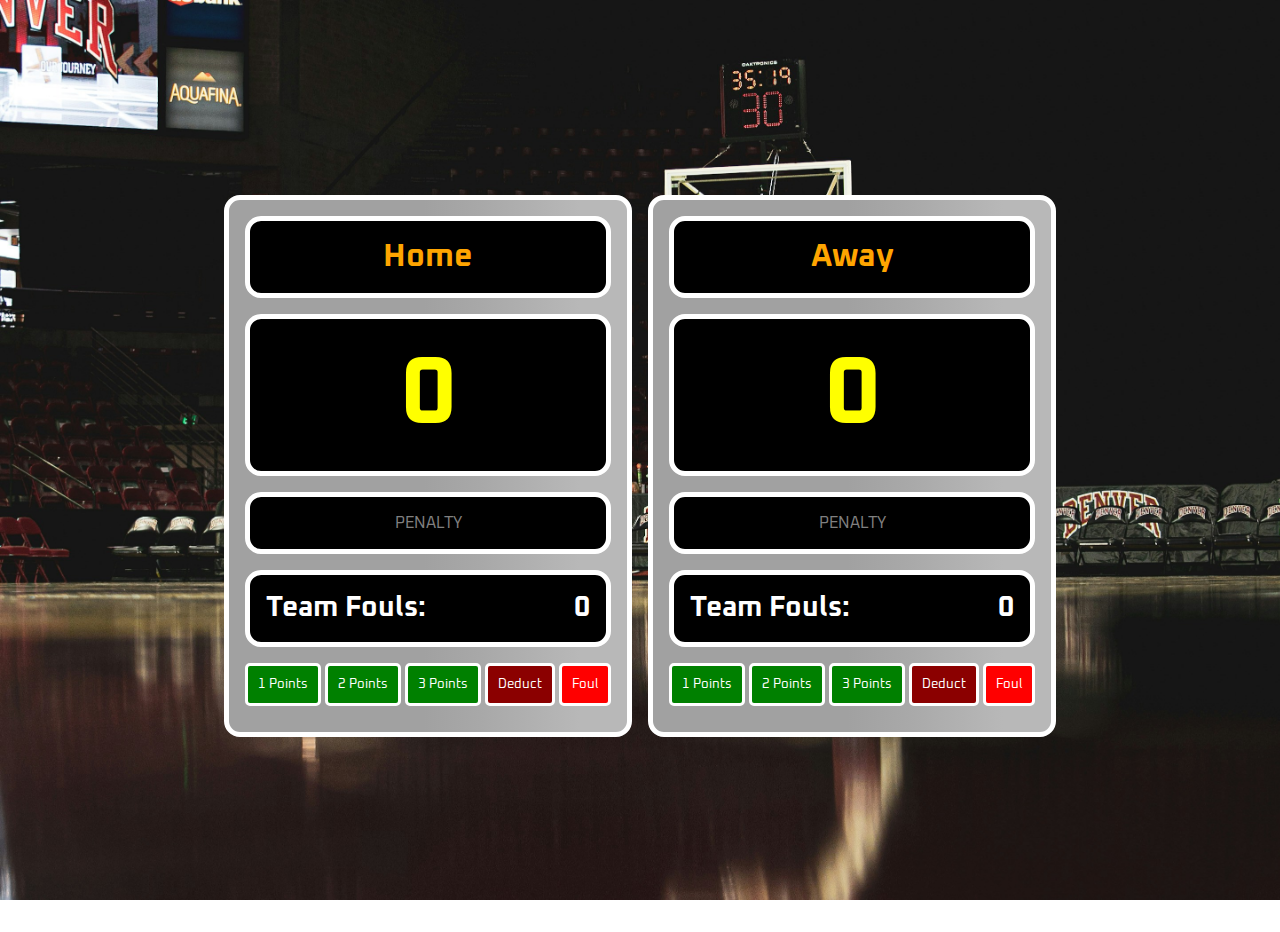
<file: index.html>
<!DOCTYPE html>
<html lang="en">
<head>
    <meta charset="UTF-8">
    <meta name="viewport" content="width=device-width, initial-scale=1.0">
    <title>Document</title>
    <link rel="stylesheet" href="styles.css">
    <link href="https://fonts.googleapis.com/css2?family=Oxanium:wght@200..800&display=swap" rel="stylesheet">
</head>
<body>
    <div class="container">
        <h2>Home</h2>
        <h1 id="home-el">0</h1>
        <p id="home-display">Penalty</p>
        <div class="fouls">
            <h3>Team Fouls: </h3>
            <h3 id="home-fouls">0</h3>
        </div>
        <button id="home-1pt">1 Points</button>
        <button id="home-2pt">2 Points</button>
        <button id="home-3pt">3 Points</button>
        <button id="deduct-home">Deduct</button>
        <button id="homefoul-btn">Foul</button>


    </div>
    
    <div class="container">
        <h2>Away</h2>
        <h1 id="away-el">0</h1>
        <p id="away-display">Penalty</p>
        <div class="fouls">
            <h3>Team Fouls: </h3>
            <h3 id="away-fouls">0</h3>
        </div>
        <button id="away-1pt">1 Points</button>
        <button id="away-2pt">2 Points</button>
        <button id="away-3pt">3 Points</button>
        <button id="deduct-away">Deduct</button>
        <button id="awayfoul-btn">Foul</button>


    </div>

</body>
<script>
    let onePointHome = document.querySelector("#home-1pt")
    let twoPointHome = document.querySelector("#home-2pt")
    let threePointHome = document.querySelector("#home-3pt")
    let homeFouls = document.querySelector("#home-fouls")
    let homeFoulBtn = document.querySelector("#homefoul-btn")
    let homeDisplay = document.querySelector("#home-display")

    let onePointAway = document.querySelector("#away-1pt")
    let twoPointAway = document.querySelector("#away-2pt")
    let threePointAway = document.querySelector("#away-3pt")
    let awayFouls = document.querySelector("#away-fouls")
    let awayFoulBtn = document.querySelector("#awayfoul-btn")
    let awayDisplay = document.querySelector("#away-display")

    let homeEl = document.querySelector("#home-el")
    let awayEl = document.querySelector("#away-el")
    let deductHome = document.querySelector("#deduct-home")
    let deductAway = document.querySelector("#deduct-away")
    let homeCount = 0
    let homeFoulCount = 0
    let awayCount = 0
    let awayFoulCount = 0

    // For Away Scoreboard
    onePointHome.addEventListener("click", function(){
        homeEl.textContent = homeCount += 1
    })
    twoPointHome.addEventListener("click", function(){
        homeEl.textContent = homeCount += 2
    })
    threePointHome.addEventListener("click", function(){
        homeEl.textContent = homeCount += 3
    })
    deductHome.addEventListener("click", function(){
        homeEl.textContent = homeCount -= 1
    })
    homeFoulBtn.addEventListener("click", function(){
        homeFouls.textContent = homeFoulCount += 1

        if(homeFoulCount === 5){
            homeDisplay.style.color = "red"
            homeDisplay.style.fontWeight = "bolder"
        }
    })


    // For Away Scoreboard
    onePointAway.addEventListener("click", function(){
        awayEl.textContent = awayCount += 1
    })
    twoPointAway.addEventListener("click", function(){
        awayEl.textContent = awayCount += 2
    })
    threePointAway.addEventListener("click", function(){
        awayEl.textContent = awayCount += 3
    })
    deductAway.addEventListener("click", function(){
        awayEl.textContent = awayCount -= 1
    })
    awayFoulBtn.addEventListener("click", function(){
        awayFouls.textContent = awayFoulCount += 1

        if(awayFoulCount === 5){
            awayDisplay.style.color = "red"
            awayDisplay.style.fontWeight = "bolder"
        }
    })




</script>
</html>
</file>
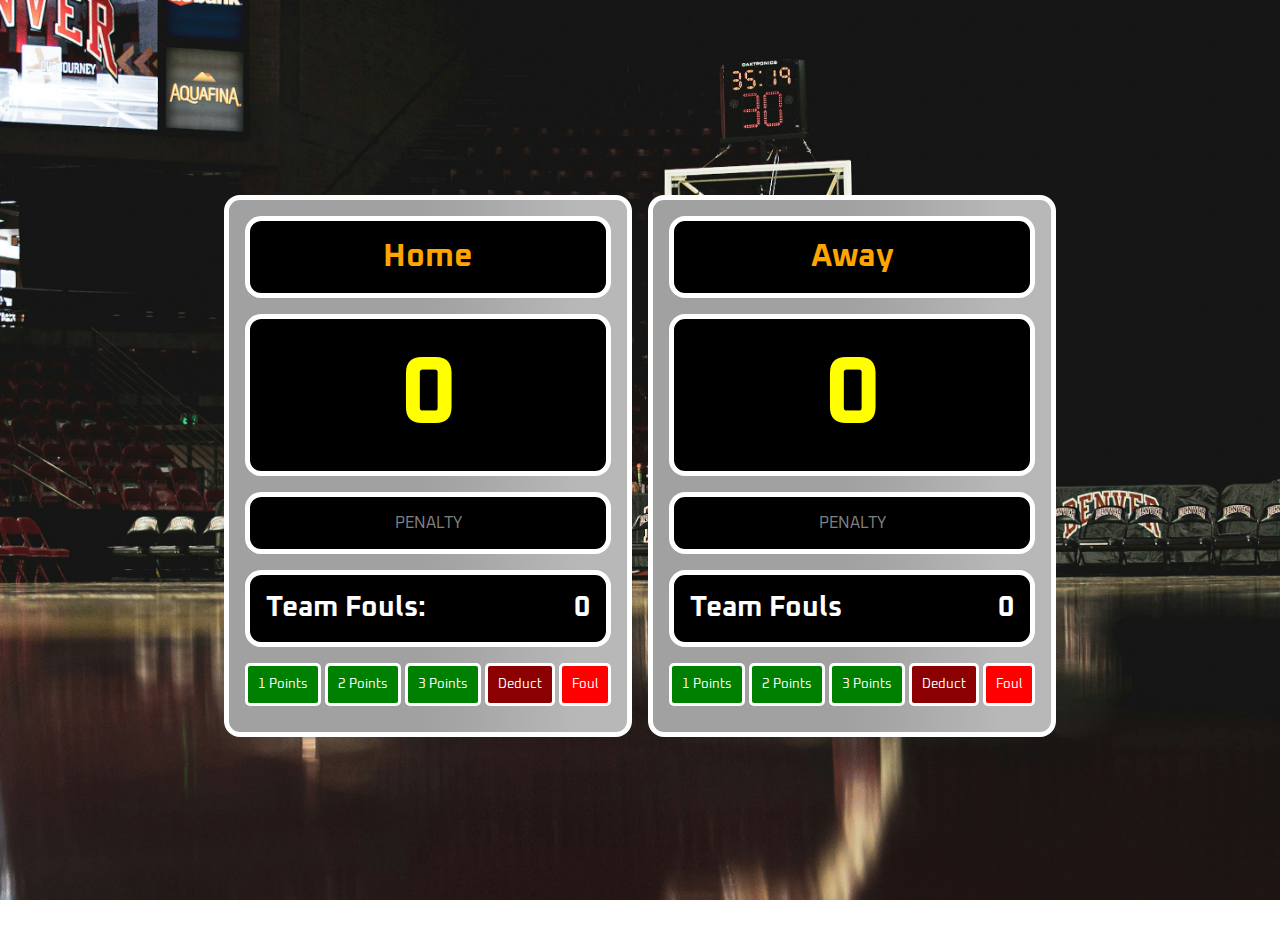
<file: scoring.html>
<!DOCTYPE html>
<html lang="en">
<head>
    <meta charset="UTF-8">
    <meta name="viewport" content="width=device-width, initial-scale=1.0">
    <title>Document</title>
    <link rel="stylesheet" href="styles.css">
    <link href="https://fonts.googleapis.com/css2?family=Oxanium:wght@200..800&display=swap" rel="stylesheet">
</head>
<body>
    <div class="container">
        <h2>Home</h2>
        <h1 id="home-el">0</h1>
        <p id="home-display">Penalty</p>
        <div class="fouls">
            <h3>Team Fouls: </h3>
            <h3 id="home-fouls">0</h3>
        </div>
        <button id="home-1pt">1 Points</button>
        <button id="home-2pt">2 Points</button>
        <button id="home-3pt">3 Points</button>
        <button id="deduct-home">Deduct</button>
        <button id="homefoul-btn">Foul</button>


    </div>
    
    <div class="container">
        <h2>Away</h2>
        <h1 id="away-el">0</h1>
        <p id="away-display">Penalty</p>
        <div class="fouls">
            <h3>Team Fouls</h3>
            <h3 id="away-fouls">0</h3>
        </div>
        <button id="away-1pt">1 Points</button>
        <button id="away-2pt">2 Points</button>
        <button id="away-3pt">3 Points</button>
        <button id="deduct-away">Deduct</button>
        <button id="awayfoul-btn">Foul</button>


    </div>

</body>
<script>
    let onePointHome = document.querySelector("#home-1pt")
    let twoPointHome = document.querySelector("#home-2pt")
    let threePointHome = document.querySelector("#home-3pt")
    let homeFouls = document.querySelector("#home-fouls")
    let homeFoulBtn = document.querySelector("#homefoul-btn")
    let homeDisplay = document.querySelector("#home-display")

    let onePointAway = document.querySelector("#away-1pt")
    let twoPointAway = document.querySelector("#away-2pt")
    let threePointAway = document.querySelector("#away-3pt")
    let awayFouls = document.querySelector("#away-fouls")
    let awayFoulBtn = document.querySelector("#awayfoul-btn")
    let awayDisplay = document.querySelector("#away-display")

    let homeEl = document.querySelector("#home-el")
    let awayEl = document.querySelector("#away-el")
    let deductHome = document.querySelector("#deduct-home")
    let deductAway = document.querySelector("#deduct-away")
    let homeCount = 0
    let homeFoulCount = 0
    let awayCount = 0
    let awayFoulCount = 0

    // For Away Scoreboard
    onePointHome.addEventListener("click", function(){
        homeEl.textContent = homeCount += 1
    })
    twoPointHome.addEventListener("click", function(){
        homeEl.textContent = homeCount += 2
    })
    threePointHome.addEventListener("click", function(){
        homeEl.textContent = homeCount += 3
    })
    deductHome.addEventListener("click", function(){
        homeEl.textContent = homeCount -= 1
    })
    homeFoulBtn.addEventListener("click", function(){
        homeFouls.textContent = homeFoulCount += 1

        if(homeFoulCount === 5){
            homeDisplay.style.color = "red"
            homeDisplay.style.fontWeight = "bolder"
        }
    })


    // For Away Scoreboard
    onePointAway.addEventListener("click", function(){
        awayEl.textContent = awayCount += 1
    })
    twoPointAway.addEventListener("click", function(){
        awayEl.textContent = awayCount += 2
    })
    threePointAway.addEventListener("click", function(){
        awayEl.textContent = awayCount += 3
    })
    deductAway.addEventListener("click", function(){
        awayEl.textContent = awayCount -= 1
    })
    awayFoulBtn.addEventListener("click", function(){
        awayFouls.textContent = awayFoulCount += 1

        if(awayFoulCount === 5){
            awayDisplay.style.color = "red"
            awayDisplay.style.fontWeight = "bolder"
        }
    })




</script>
</html>
</file>
<file: styles.css>
*{
    margin: 0;
    padding: 0;
    box-sizing: border-box;
    font-family: "Oxanium", sans-serif;
}
body{
    display: flex;
    justify-content: center;
    align-items: center;
    margin: 1rem;
    gap: 1rem;
    background-image: url("bg.jpg");
    background-repeat: no-repeat;
    background-size: cover;
    background-attachment: fixed;
    height: 100vh;
    overflow: hidden;
}
.container{
    background: rgb(161,161,161);
    background: linear-gradient(90deg, rgba(161,161,161,1) 49%, rgba(168,168,168,1) 63%, rgba(184,184,184,1) 88%);
    padding: 1rem;
    text-align:center;
    gap: 1rem;
    border-radius: 1rem;
    border: 5px solid white;
}
.container h1{
    background-color: black;
    color: yellow;
    padding: 1rem;
    margin-bottom: 1rem;
    font-size: 6rem;
    border-radius: 1rem;
    border: 5px solid white;
}
.container h2{
    background-color: black;
    color: orange;
    padding: 1rem;
    margin-bottom: 1rem;
    font-size: 2rem;
    border-radius: 1rem;
    border: 5px solid white;
}
.fouls{
    margin-top: 1rem;
    display: flex;
    justify-content: space-between;
    background-color: black;
    color: white;
    padding: 1rem;
    margin-bottom: 1rem;
    font-size: 1.5rem;
    border-radius: 1rem;
    border: 5px solid white;
}
.container p{
    background-color: black;
    color: gray;
    padding: 1rem;
    margin-bottom: 1rem;
    text-transform: uppercase;
    border-radius: 1rem;
    border: 5px solid white;
}
button{
    background-color: green;
    color: white;
    padding: 10px;
    border: none;
    border-radius: 5px;
    cursor: pointer;
    border: 3px solid white;
    margin-bottom: 10px;
}

#homefoul-btn, #awayfoul-btn{
    background-color: red;
}
#deduct-home, #deduct-away{
    background-color: darkred;
}

@media screen and (max-width: 512px){
    body{
        display: block;
        flex-direction: column;
        overflow: auto;
        margin: 2rem;
    }
    .container{
        margin-bottom: 1rem;
    }
}
</file>
